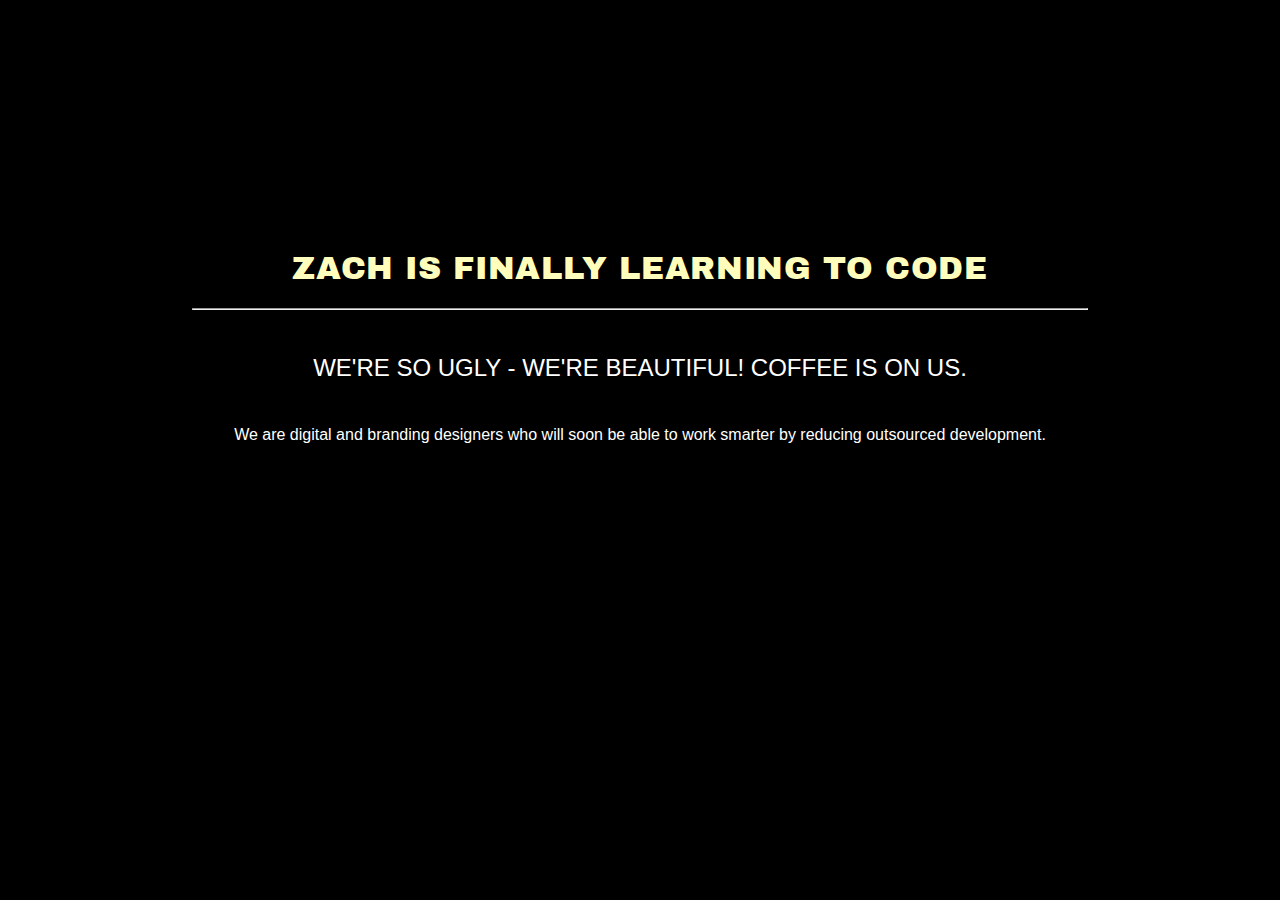
<file: unit_04/index.html>
<!DOCTYPE html>

<html>

  
  <head>
    <title>From designer to developer</title>
    <link rel="stylesheet" type="text/css" href="css/style.css">
  </head>
  
  <body>
  	<h1>Zach is finally learning to code</h1>
    <hr>
    <p id="myHeader"> We're so ugly - we're beautiful! Coffee is on us.</p>
    <p>We are digital and branding designers who will soon be able to work smarter by reducing outsourced development.</p>
    <a href="Contact me"></a>
  </body>
  
  </html>
</file>
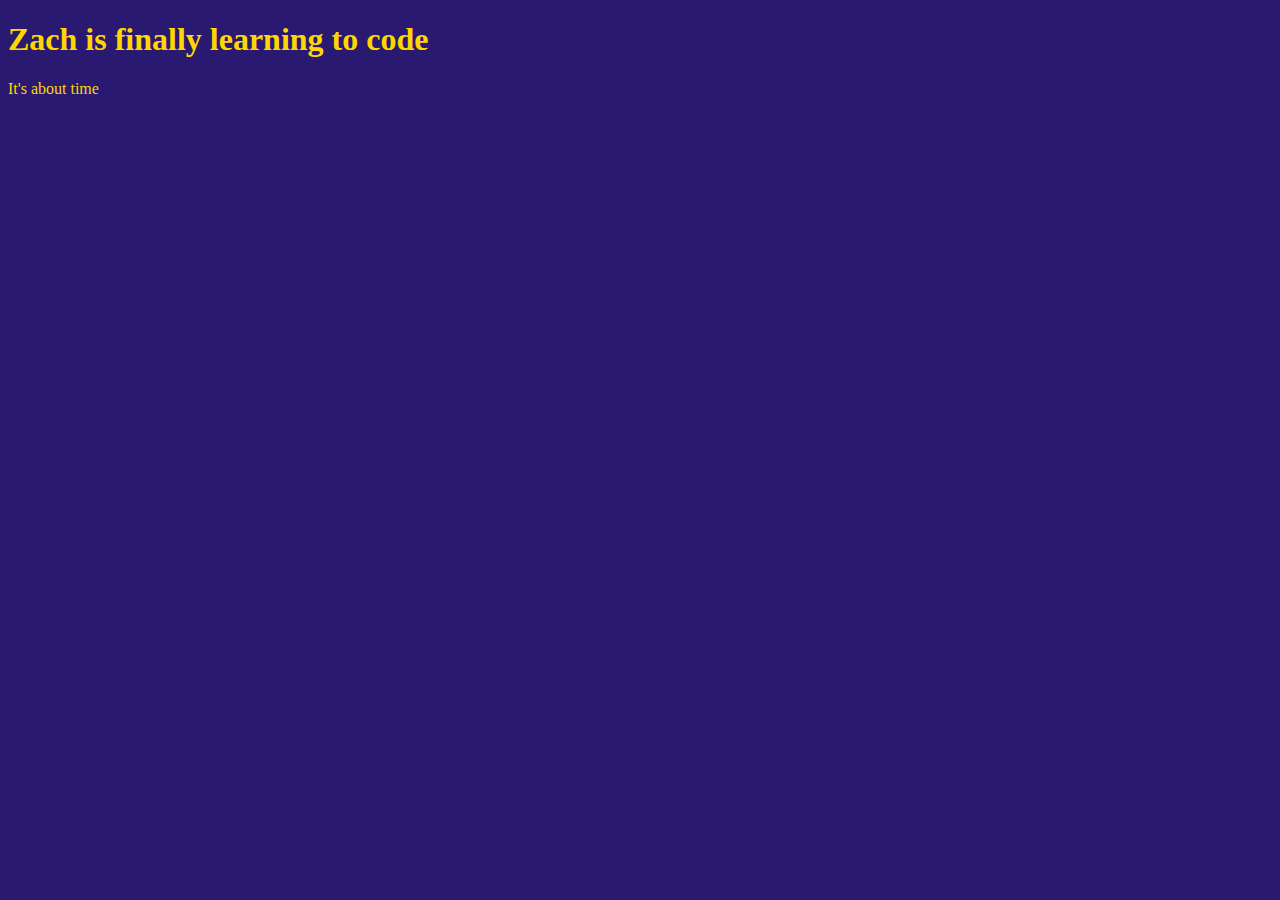
<file: unit_1/index.html>
<!DOCTYPE html>

<html>
  
  <head>
    <title>From designer to developer</title>
    <link rel="stylesheet" type="text/css" href="css/style.css">
  </head>
  
  <body>
  	<h1>Zach is finally learning to code</h1>
    <p>It's about time</p>
  </body>
  
  </html>
</file>
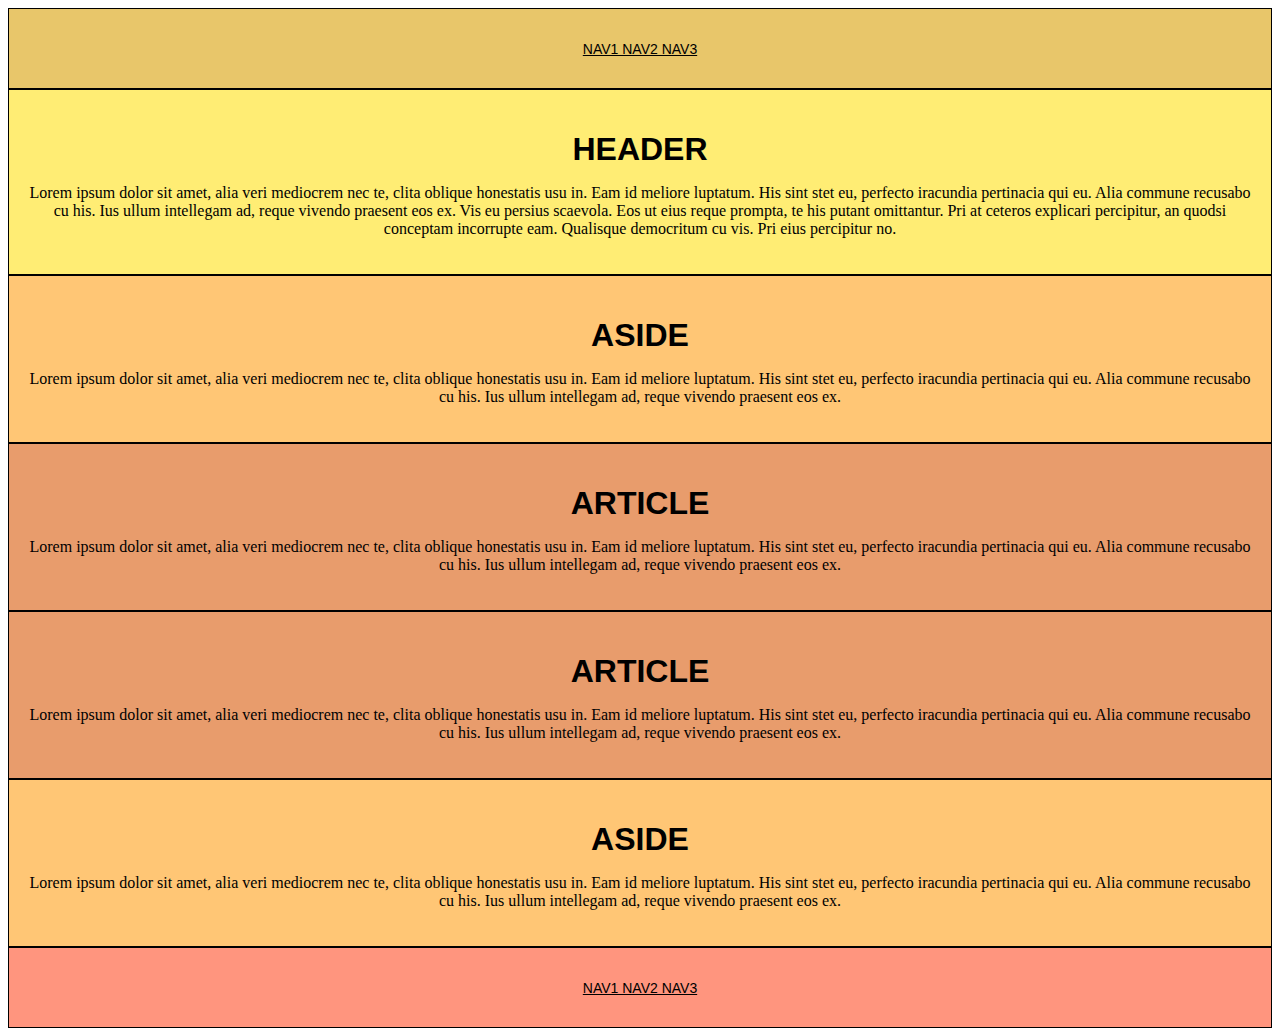
<file: unit_05.2/index_02.html>
<!DOCTYPE html>

<html>

  <head>
    <title>From designer to developer</title>
        <link rel="stylesheet" type="text/css" href="css/style.css">
  </head>
  
<body>
    <div class="wrapper">
    <nav>
    <h2>NAV1 NAV2 NAV3</h2>
    </nav>
    <header> 
    	<h1>HEADER</h1> 
    	<p>Lorem ipsum dolor sit amet, alia veri mediocrem nec te, clita oblique honestatis usu in. Eam id meliore luptatum. His sint stet eu, perfecto iracundia pertinacia qui eu. Alia commune recusabo cu his. Ius ullum intellegam ad, reque vivendo praesent eos ex. Vis eu persius scaevola. Eos ut eius reque prompta, te his putant omittantur. Pri at ceteros explicari percipitur, an quodsi conceptam incorrupte eam. Qualisque democritum cu vis. Pri eius percipitur no.</p>
    </header>
    <section id="one"> 
    	<aside class="picture_one">
    	<h1>ASIDE</h1> 
    	<p>Lorem ipsum dolor sit amet, alia veri mediocrem nec te, clita oblique honestatis usu in. Eam id meliore luptatum. His sint stet eu, perfecto iracundia pertinacia qui eu. Alia commune recusabo cu his. Ius ullum intellegam ad, reque vivendo praesent eos ex.</p>
        </aside>
        <article class="description">
        <h1>ARTICLE</h1> 
    	<p>Lorem ipsum dolor sit amet, alia veri mediocrem nec te, clita oblique honestatis usu in. Eam id meliore luptatum. His sint stet eu, perfecto iracundia pertinacia qui eu. Alia commune recusabo cu his. Ius ullum intellegam ad, reque vivendo praesent eos ex.</p>
        </article>
    </section>

    <section id="two">
        <article class="description">
        <h1>ARTICLE</h1> 
    	<p>Lorem ipsum dolor sit amet, alia veri mediocrem nec te, clita oblique honestatis usu in. Eam id meliore luptatum. His sint stet eu, perfecto iracundia pertinacia qui eu. Alia commune recusabo cu his. Ius ullum intellegam ad, reque vivendo praesent eos ex.</p>
        </article>
        <aside class="picture_two">
        <h1>ASIDE</h1> 
    	<p>Lorem ipsum dolor sit amet, alia veri mediocrem nec te, clita oblique honestatis usu in. Eam id meliore luptatum. His sint stet eu, perfecto iracundia pertinacia qui eu. Alia commune recusabo cu his. Ius ullum intellegam ad, reque vivendo praesent eos ex.</p>
        </aside>
    </section>

    <footer>
    <h2>NAV1 NAV2 NAV3</h2>
    </footer>
    
    </div>
</body>
</file>
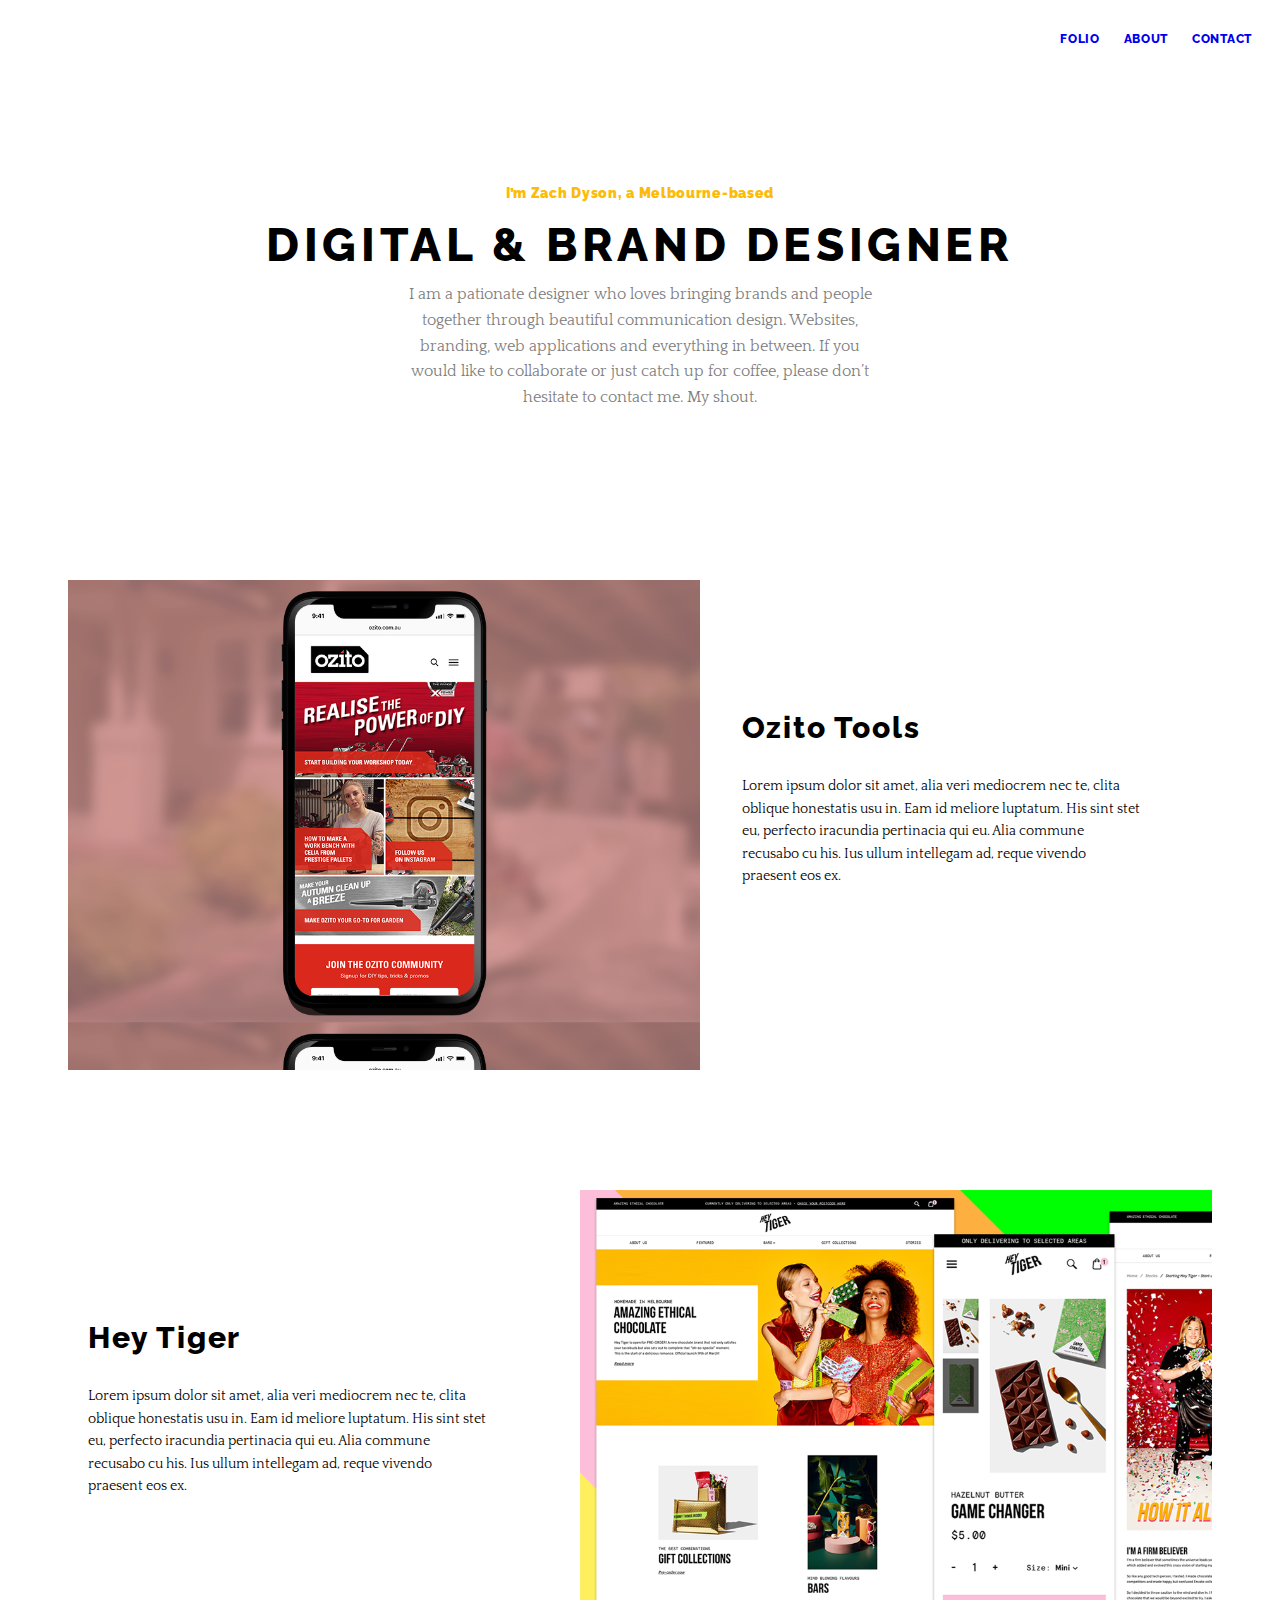
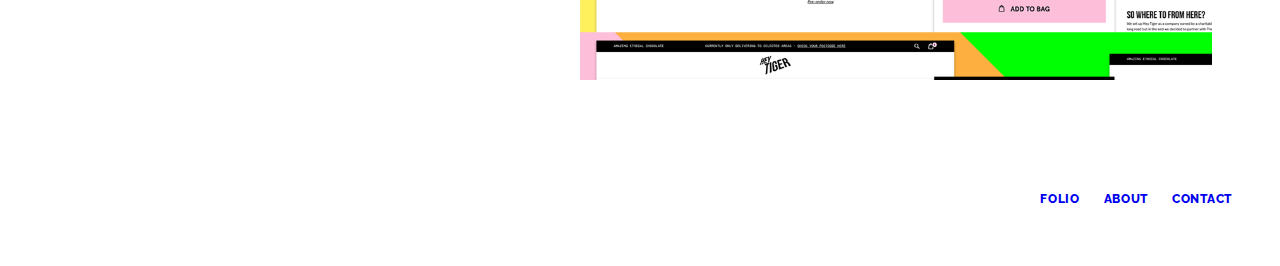
<file: unit_06/index_02.html>
<!DOCTYPE html>

<html>

  <head>
    <title>From designer to developer</title>
        <link rel="stylesheet" type="text/css" href="css/style.css">
        <link href="https://fonts.googleapis.com/css?family=Raleway" rel="stylesheet">
        <link href="https://fonts.googleapis.com/css?family=Quattrocento" rel="stylesheet">
        <style type="text/css"> a { text-decoration : none; color : #00000;
</style>
  </head>

<body>
    <div class="wrapper">
   
    <nav>
    <h2> <ul>
<a href="#folio">Folio</a>
<a href="#about">About</a>
<a href="#contact">Contact</a>
</ul> </h2>
    </nav>
    
    <header> 
    	<p id="subheader"> I’m Zach Dyson, a Melbourne-based</p>
        <h1> Digital & Brand Designer </h1> 
    	<p id="introtext"> I am a pationate designer who loves bringing brands and people together through beautiful communication design. Websites, branding, web applications and everything in between. If you would like to collaborate or just catch up for coffee, please don’t hesitate to contact me. My shout.
    </p> 
</header>
    
    <section id="two_column" class="clearfix"> 
    	<aside id="left">
        </aside>
        <article id="right">
        <h3>Ozito Tools</h3> 
    	<p id="ozitocopy"> Lorem ipsum dolor sit amet, alia veri mediocrem nec te, clita oblique honestatis usu in. Eam id meliore luptatum. His sint stet eu, perfecto iracundia pertinacia qui eu. Alia commune recusabo cu his. Ius ullum intellegam ad, reque vivendo praesent eos ex.</p>
        </article>
    </section>

        <section id="two_column-v2" class="clearfix"> 
        <aside id="right2">
        </aside>
        <article id="left2">
        <h3>Hey Tiger</h3> 
        <p id="tigercopy"> Lorem ipsum dolor sit amet, alia veri mediocrem nec te, clita oblique honestatis usu in. Eam id meliore luptatum. His sint stet eu, perfecto iracundia pertinacia qui eu. Alia commune recusabo cu his. Ius ullum intellegam ad, reque vivendo praesent eos ex.</p>
        </article>
    </section>

    <footer>
    <h2> <ul>
<a href="#folio">Folio</a>
<a href="#about">About</a>
<a href="#contact">Contact</a>
</ul> </h2>
    </footer>
    
    </div>
</body>
</file>
<file: unit_04/css/style.css>
@import url('https://fonts.googleapis.com/css?family=Archivo+Black');

body {
	background-image: url(https://images.pexels.com/photos/89786/cup-of-coffee-laptop-office-macbook-89786.jpeg?auto=compress&cs=tinysrgb&h=);
	background-repeat: no-repeat;        
    position: relative;        
    width: 70%;            
    height: 610px;       
    margin-left: auto;      
    margin-right: auto;
	text-align: center;
	color: white
	background-position: center;
	background-size: 100%;
	background-color: black;
}

h1 {
	color: #FFFDBB;
	font-family: 'Archivo Black', sans-serif;
	font-weight: 300;
	letter-spacing: .02em;
	text-transform: uppercase;
	padding-top: 230px;

}

p { 
	font-family: 'Open Sans', sans-serif;
	color: white;

}

#myHeader {
    color: white;
    padding: 20px;
    text-align: center;
    font-family: 'Open Sans', sans-serif;
    font-weight: 500;
    font-size: 24px;
    text-transform: uppercase;
</file>
<file: unit_1/css/style.css>
body {
    background-color: #291970;
}

h1, p {
    color: gold;
}
</file>
<file: unit_05.2/css/style.css>
header {
    background-color: #FFED74;
    border: 1px black solid;
    padding: 20px;
}

nav {
    background-color: #E8C66A;
    border: 1px black solid;
    padding: 20px;
}

aside {
    background-color: #FFC675;
    border: 1px black solid;
    padding: 20px;
}

article {
    background-color: #E89C6C;
    border: 1px black solid;
    padding: 20px;
}

footer {
    background-color: #FF957E;
    border: 1px black solid;
    padding: 20px;
}

div / section {
	background-color: #FFE2B8;
}

h1 {
    text-align: center;
    font-weight: 600;
    font-family: sans-serif;
    margin: 21px 0px 0px 0px;
}

h2 {
    text-align: center;
    font-family: sans-serif;
    font-weight: 400;
    font-size: 14px;
    text-decoration: underline;
}

p {
    text-align: center;
}
</file>
<file: unit_06/css/style.css>
header {
    background-color: #white;
    padding: 90px;
}

nav {
    background-color: white;
    text-align: right;
    font-weight: 800;
    text-decoration: none;
    color: #00000;
}

aside {
    padding: 20px;
}

article {
    background-color: white;
    padding: 20px;
}

footer {
    background-color: #white;
    padding: 20px;
}

div / section {
	background-color: #FFE2B8;
}

h1 {
    text-align: center;
    font-weight: 800;
    font-family: 'Raleway', sans-serif;
    text-transform: uppercase;
    letter-spacing: 0.1em;
    font-size: 46px;
    margin: 0;
}

h2 {
    text-align: right;
    font-family: 'Raleway', sans-serif;
    font-weight: 800;
    font-size: 12px;
    text-decoration: : none;
    padding: 10px 20px 10px 20px;
    word-spacing: 20px;
    text-transform: uppercase;
    letter-spacing: 0.06em;
    color: #00000;
}

h3 {
    text-align: left;
    font-family: 'Raleway', sans-serif;
    font-weight: 800;
    font-size: 30px;
    text-decoration: : none;
    letter-spacing: 0.06em;
    color: #00000;
}

p {
    text-align: center;
    font-family: 'Quattrocento', serif;
    font-size: 14px;
    line-height: 1.6em;
}

<ul> {
    list-style: none;
    display: block;
    padding-left: 40px;
    font-weight: 800;
    text-decoration: : none;
    color: #00000;
}

a {
    color: #00000;
    text-decoration: none;
}


#two_column {
    background-color: #white;
    padding: 60px 60px;

}

#left {
    padding: 70px;
    background-repeat: none;
    background-size: 100%;
    height: 350px;
    float: left;
    width: 43%;
    background-image: url(https://zachdyson.github.io/unit_06/images/OZITO_WEB_COVER.png)
}

#right {
    background-color: none;
    padding: 20px;
    padding-top: 100px;
    margin-right: 50px;
    float: right;
    width: 35%;
    text-align: left;  

}

.clearfix:after {
    visibility: hidden;
    display: block;
    font-size: 0;
    content: " ";
    clear: both;
    height: 0;
}

#subheader {
    font-family: 'Raleway', sans-serif;
    font-weight: 1000;
    text-align: center;
    color: #fdbb07;
    letter-spacing: 0.05em;
}

#myname {
    font-family: 'Raleway', sans-serif;
    font-weight: 800;
    text-align: center;
}

#introtext {
    text-align: center;
    font-family: 'Quattrocento', serif;
    font-size: 16px;
    line-height: 1.6em;
    color: grey;
    margin: 10px 300px 20px 300px;
}

#ozitocopy {
    text-align: left;
}

#two_column-v2 {
    background-color: #white;
    padding: 60px 60px;
}

#right2 {
    padding: 70px;
    background-repeat: none;
    background-size: 100%;
    height: 350px;
    float: right;
    width: 43%;
    background-image: url(https://zachdyson.github.io/unit_06/images/TIGER_WEB_COVER.png)
}

#left2 {
    background-color: none;
    padding: 20px;
    padding-top: 100px;
    margin-right: 50px;
    float: left;
    width: 35%;
    text-align: left;
}

#tigercopy {
    text-align: left;
}
</file>
